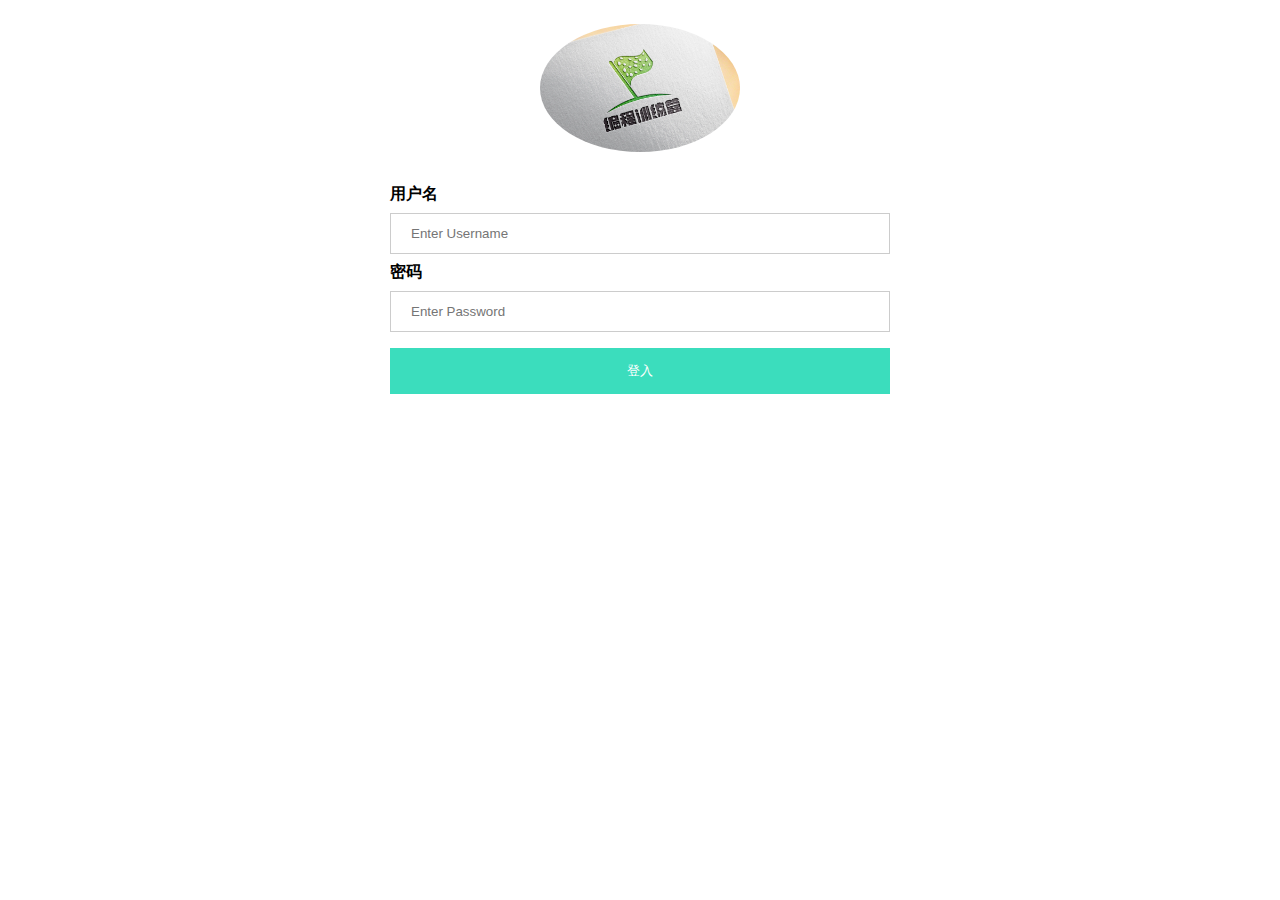
<file: web/static/login.html>
<!DOCTYPE html>
<html>

<head>
    <link rel="stylesheet" type="text/css" href="css/login.css"/>
    <link rel="shortcut icon" href="images/favico.ico">
    <script type="text/javascript" src="js/app.js"></script>
    <script src="http://libs.baidu.com/jquery/2.0.0/jquery.js"></script>
    <script src="http://www.gongjuji.net/Content/files/jquery.md5.js"></script>
    <meta name="viewport" content="width=device-width, initial-scale=1">
</head>
<body>

    <div class="imgcontainer">
        <img src="images/camps.png" alt="Avatar" class="avatar">
    </div>

    <div class="container">
        <label for="uname"><b>用户名</b></label>
        <input id="username" type="text" placeholder="Enter Username" name="uname" required>

        <label for="psw"><b>密码</b></label>
        <input id="passwd" type="password" placeholder="Enter Password" name="psw" required>

        <button type="submit" onclick="login()">登入</button>

    </div>

</body>
</html>


<script>
    function login() {
        console.log("2222")
        var username = document.getElementById("username")
        var passwd = document.getElementById("passwd")

        if (username.value === "") {
            username.focus();
            return;
        }

        if (passwd.value === "") {
            passwd.focus();
            return;
        }
        $.ajax({
            type: "POST",
            dataType: "json",
            url: urlPrefix +'/user/login',
            contentType: "application/json",
            data:JSON.stringify({
                "user_name": username.value,
                "pass_word": passwd.value
            }),
            success: function (result) {
                console.log("data is :" + result)
                if (result.code == 0) {
                    //alert("登陆成功");
                    window.location.href = urlPrefix + "/static/index.html?name=" + username.value;
                    window.event.returnValue = false
                }else {
                    alert("账号或密码错误")
                }
            }
        });



        // var xhr = new XMLHttpRequest();
        // xhr.open('post', urlPrefix + '/user/login')
        // xhr.setRequestHeader("Content-type", "application/x-www-form-urlencoded")
        // xhr.send('user_name=' + username.value + "&pass_word=" + $.md5(passwd.value))
        // xhr.onreadystatechange = function () {
        //     if (xhr.readyState === 4 && xhr.status === 200) {
        //         console.log(xhr.responseText)
        //         var json = eval("(" + xhr.responseText + ")");
        //         console.log(json.code)
        //         console.log(json.msg)
        //         console.log(json.data)
        //         if (json.code === 0) {
        //             window.location.href = urlPrefix + "/static/index.html?name=" + username.value
        //             window.event.returnValue = false
        //         } else {
        //             alert("账号或密码错误")
        //             //window.location.href = urlPrefix + "/static/login.html"
        //         }
        //     }
        // }
    }
</script>
</file>
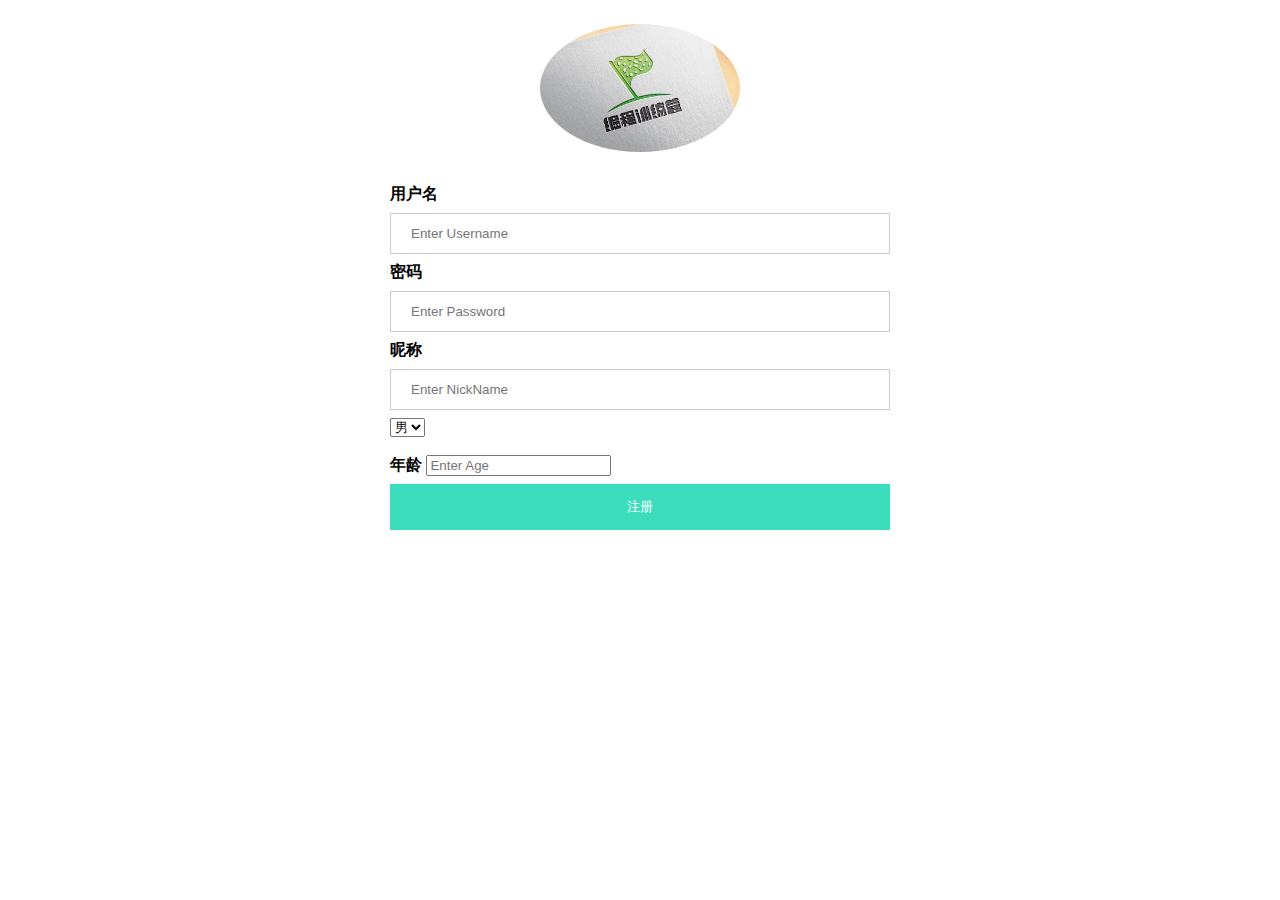
<file: web/static/register.html>
<!DOCTYPE html>
<html>

<head>
    <link rel="stylesheet" type="text/css" href="css/login.css"/>
    <link rel="shortcut icon" href="images/favico.ico">
    <script type="text/javascript" src="js/app.js"></script>
    <script src="http://libs.baidu.com/jquery/2.0.0/jquery.js"></script>
    <script src="http://www.gongjuji.net/Content/files/jquery.md5.js"></script>
    <meta name="viewport" content="width=device-width, initial-scale=1">
</head>
<body>

<div class="imgcontainer">
    <img src="images/camps.png" alt="Avatar" class="avatar">
</div>

<div class="container">
    <label for="uname"><b>用户名</b></label>
    <input id="username" type="text" placeholder="Enter Username" name="uname" required>

    <label for="psw"><b>密码</b></label>
    <input id="passwd" type="password" placeholder="Enter Password" name="psw" required>

    <label for="unickame"><b>昵称</b></label>
    <input id="nickname" type="text" placeholder="Enter NickName" name="nickname" required>

    <select id="gender">
        <option selected value="male">男</option>
        <option value="female">女</option>
    </select></br>

    </br><label for="uage"><b>年龄</b></label>
    <input id="age" type="number" placeholder="Enter Age" name="age" required>

    <button type="submit" onclick="register()">注册</button>

</div>

</body>
</html>


<script>
    function register() {
        console.log("register！！！")
        var username = document.getElementById("username")
        var passwd = document.getElementById("passwd")
        var nickname = document.getElementById("nickname")
        var gender = document.getElementById("gender")
        var age = document.getElementById("age")

        if (username.value === "") {
            username.focus();
            return;
        }

        if (passwd.value === "") {
            passwd.focus();
            return;
        }

        if (nickname.value === "") {
            passwd.focus();
            return;
        }

        if (gender.value === "") {
            passwd.focus();
            return;
        }

        if (age.value === 0) {
            passwd.focus();
            return;
        }
        $.ajax({
            type: "POST",
            dataType: "json",
            url: urlPrefix + '/user/register',
            contentType: "application/json",
            data: JSON.stringify({
                "user_name": username.value,
                "pass_word": passwd.value,
                "age": parseInt(age.value),
                "gender": gender.value,
                "nick_name": nickname.value,
            }),
            success: function (result) {
                if (result.code == 0) {
                    //alert("登陆成功");
                    window.location.href = urlPrefix + "/static/login.html";
                    window.event.returnValue = false
                } else {
                    console.log("result.code======",result.code)
                    alert("注册失败")
                }
            },
            error:function (result) {
                console.log("result.code======",result.code)
                alert("注册失败")
            }
        });
    }
</script>
</file>
<file: web/static/css/login.css>
body {
    font-family: Arial, Helvetica, sans-serif;
}

input[type=text], input[type=password] {
    width: 100%;
    padding: 12px 20px;
    margin: 8px 0;
    display: inline-block;
    border: 1px solid #ccc;
    box-sizing: border-box;
}

button {
    background-color: #3BDDBDFF;
    color: white;
    padding: 14px 20px;
    margin: 8px 0;
    border: none;
    cursor: pointer;
    width: 100%;
}

button:hover {
    opacity: 0.8;
}

.imgcontainer {
    width: 30%;
    min-width: 500px;
    text-align: center;
    margin: 24px auto 12px;
}

img.avatar {
    width: 40%;
    border-radius: 50%;
}

.container {
    padding: 16px;
    width: 30%;
    min-width: 500px;
    margin: 0 auto;
}

.center {
    display: block;
    margin-left: auto;
    margin-right: auto;
    width: 50%;
}

span.psw {
    float: right;
    padding-top: 16px;
}

#login_control button {
    width: 150px;
}

#login_control {
    display: flex;
    justify-content: space-between;
}

/* Change styles for span and cancel button on extra small screens */
@media screen and (max-width: 300px) {
    span.psw {
        display: block;
        float: none;
    }

    .cancelbtn {
        width: 100%;
    }
}
</file>
